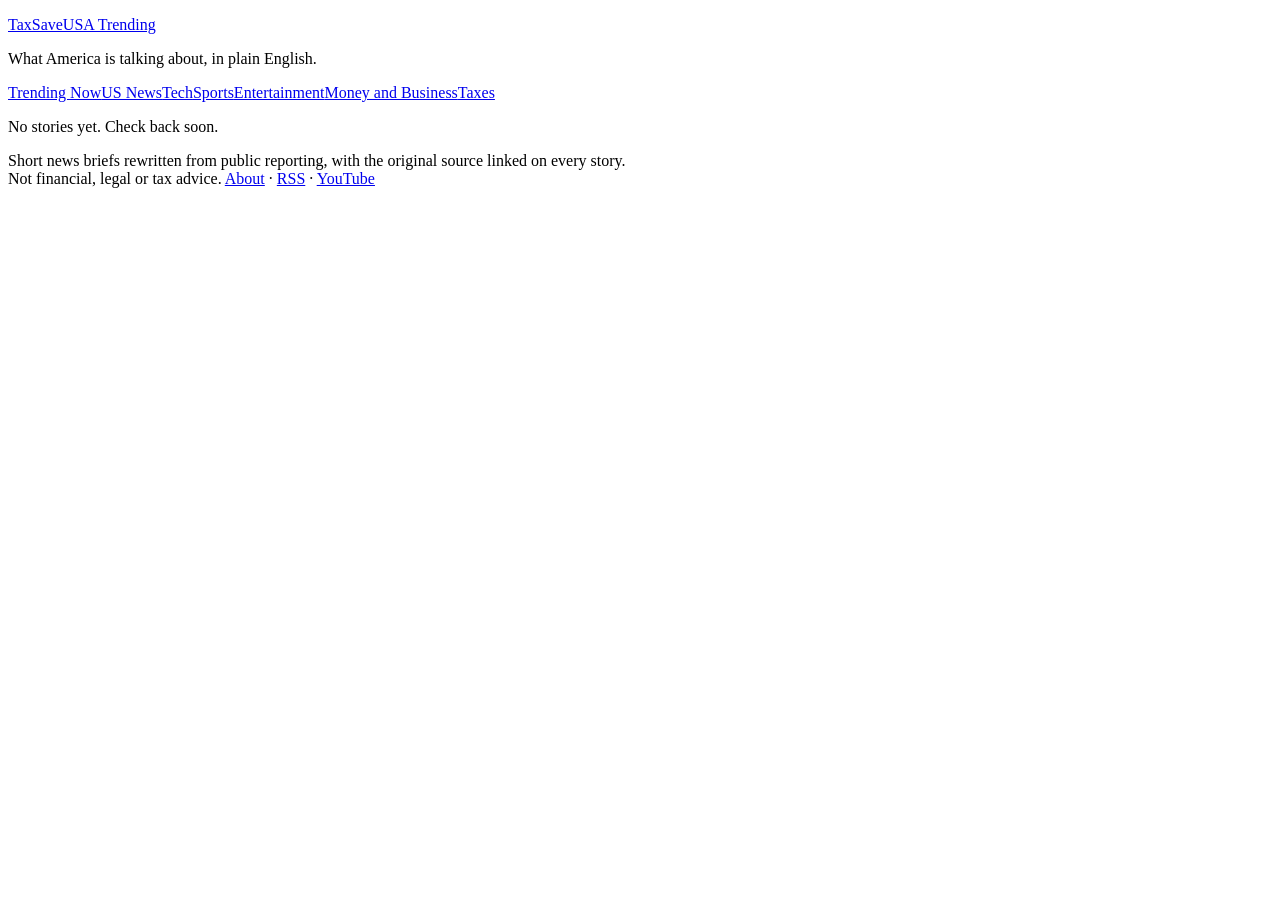
<file: docs/index.html>
<!doctype html>
<html lang="en"><head><meta charset="utf-8">
<meta name="viewport" content="width=device-width,initial-scale=1">
<title>TaxSaveUSA Trending</title>
<meta name="description" content="What America is talking about, in plain English.">
<link rel="canonical" href="https://vamseenathreddy.github.io/TaxSaveUSA/">
<link rel="alternate" type="application/rss+xml" title="TaxSaveUSA Trending" href="https://vamseenathreddy.github.io/TaxSaveUSA/feed.xml">
<meta property="og:title" content="TaxSaveUSA Trending"><meta property="og:description" content="What America is talking about, in plain English.">
<meta property="og:type" content="website"><meta property="og:url" content="https://vamseenathreddy.github.io/TaxSaveUSA/">
<meta property="og:site_name" content="TaxSaveUSA Trending">
<meta name="twitter:card" content="summary">
<link rel="stylesheet" href="https://vamseenathreddy.github.io/TaxSaveUSA/style.css">

</head><body>
<header class="site"><div class="wrap">
<p class="brand"><a href="https://vamseenathreddy.github.io/TaxSaveUSA/">TaxSaveUSA Trending</a></p>
<p class="tag">What America is talking about, in plain English.</p>
<nav class="cats"><a href="https://vamseenathreddy.github.io/TaxSaveUSA/category/trending/">Trending Now</a><a href="https://vamseenathreddy.github.io/TaxSaveUSA/category/us-news/">US News</a><a href="https://vamseenathreddy.github.io/TaxSaveUSA/category/tech/">Tech</a><a href="https://vamseenathreddy.github.io/TaxSaveUSA/category/sports/">Sports</a><a href="https://vamseenathreddy.github.io/TaxSaveUSA/category/entertainment/">Entertainment</a><a href="https://vamseenathreddy.github.io/TaxSaveUSA/category/money/">Money and Business</a><a href="https://vamseenathreddy.github.io/TaxSaveUSA/category/taxes/">Taxes</a></nav>
</div></header>
<main class="wrap">
<p>No stories yet. Check back soon.</p>
</main>
<footer><div class="wrap">
<p>Short news briefs rewritten from public reporting, with the original source linked on every story.<br>
Not financial, legal or tax advice. <a href="https://vamseenathreddy.github.io/TaxSaveUSA/about/">About</a> &middot; <a href="https://vamseenathreddy.github.io/TaxSaveUSA/feed.xml">RSS</a> &middot; <a href="https://youtube.com/@TaxSaveUSA">YouTube</a></p>
</div></footer>
</body></html>
</file>
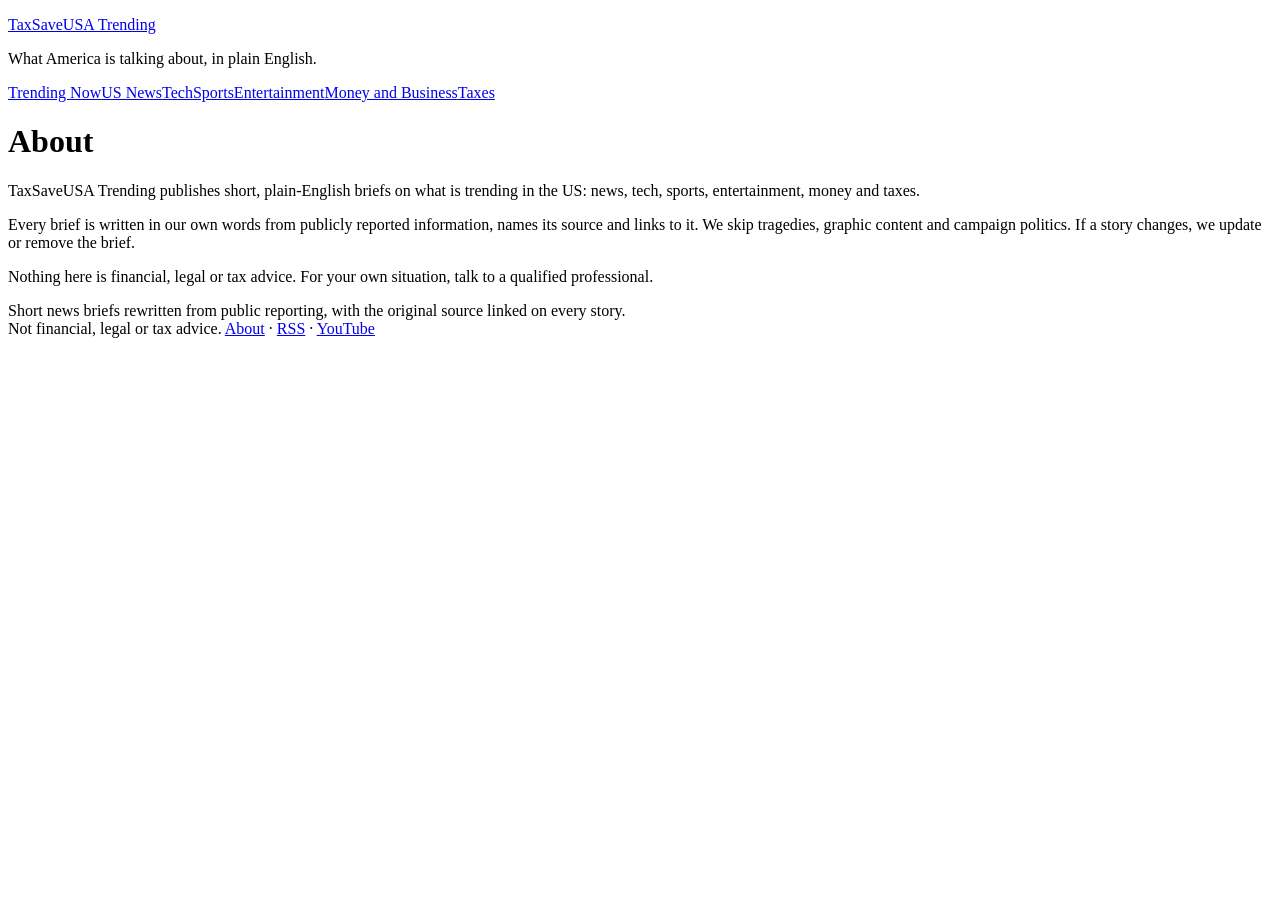
<file: docs/about/index.html>
<!doctype html>
<html lang="en"><head><meta charset="utf-8">
<meta name="viewport" content="width=device-width,initial-scale=1">
<title>About | TaxSaveUSA Trending</title>
<meta name="description" content="About this site.">
<link rel="canonical" href="https://vamseenathreddy.github.io/TaxSaveUSA/about/">
<link rel="alternate" type="application/rss+xml" title="TaxSaveUSA Trending" href="https://vamseenathreddy.github.io/TaxSaveUSA/feed.xml">
<meta property="og:title" content="About"><meta property="og:description" content="About this site.">
<meta property="og:type" content="website"><meta property="og:url" content="https://vamseenathreddy.github.io/TaxSaveUSA/about/">
<meta property="og:site_name" content="TaxSaveUSA Trending">
<meta name="twitter:card" content="summary">
<link rel="stylesheet" href="https://vamseenathreddy.github.io/TaxSaveUSA/style.css">

</head><body>
<header class="site"><div class="wrap">
<p class="brand"><a href="https://vamseenathreddy.github.io/TaxSaveUSA/">TaxSaveUSA Trending</a></p>
<p class="tag">What America is talking about, in plain English.</p>
<nav class="cats"><a href="https://vamseenathreddy.github.io/TaxSaveUSA/category/trending/">Trending Now</a><a href="https://vamseenathreddy.github.io/TaxSaveUSA/category/us-news/">US News</a><a href="https://vamseenathreddy.github.io/TaxSaveUSA/category/tech/">Tech</a><a href="https://vamseenathreddy.github.io/TaxSaveUSA/category/sports/">Sports</a><a href="https://vamseenathreddy.github.io/TaxSaveUSA/category/entertainment/">Entertainment</a><a href="https://vamseenathreddy.github.io/TaxSaveUSA/category/money/">Money and Business</a><a href="https://vamseenathreddy.github.io/TaxSaveUSA/category/taxes/">Taxes</a></nav>
</div></header>
<main class="wrap">
<h1 class='page'>About</h1><p>TaxSaveUSA Trending publishes short, plain-English briefs on what is trending in the US: news, tech, sports, entertainment, money and taxes.</p><p>Every brief is written in our own words from publicly reported information, names its source and links to it. We skip tragedies, graphic content and campaign politics. If a story changes, we update or remove the brief.</p><p>Nothing here is financial, legal or tax advice. For your own situation, talk to a qualified professional.</p>
</main>
<footer><div class="wrap">
<p>Short news briefs rewritten from public reporting, with the original source linked on every story.<br>
Not financial, legal or tax advice. <a href="https://vamseenathreddy.github.io/TaxSaveUSA/about/">About</a> &middot; <a href="https://vamseenathreddy.github.io/TaxSaveUSA/feed.xml">RSS</a> &middot; <a href="https://youtube.com/@TaxSaveUSA">YouTube</a></p>
</div></footer>
</body></html>
</file>
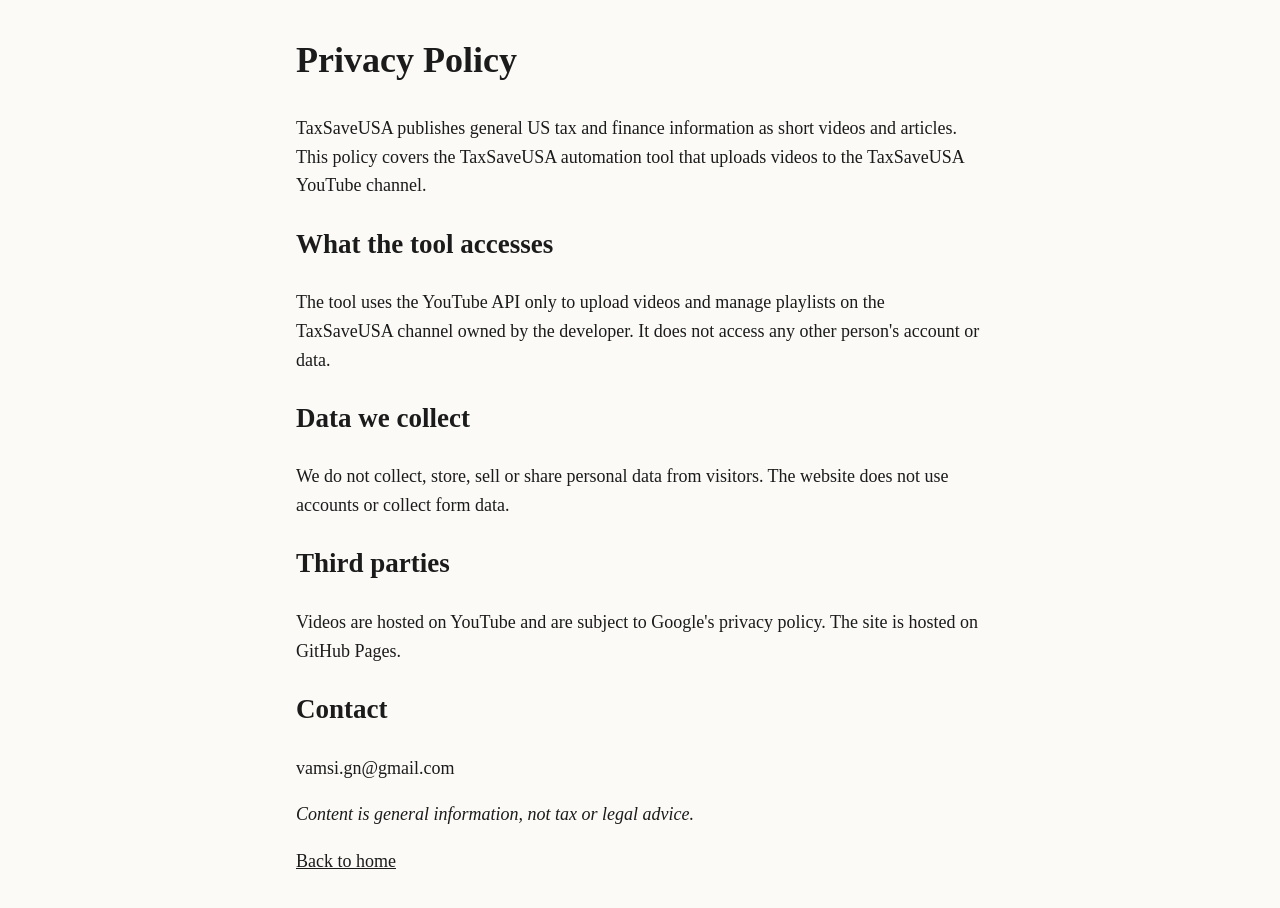
<file: docs/privacy/index.html>
<!doctype html>
<html lang="en"><head><meta charset="utf-8"><meta name="viewport" content="width=device-width,initial-scale=1">
<title>Privacy Policy | TaxSaveUSA</title><link rel="stylesheet" href="../style.css"></head>
<body><main style="max-width:720px;margin:2rem auto;padding:0 1rem;line-height:1.6">
<h1>Privacy Policy</h1>
<p>TaxSaveUSA publishes general US tax and finance information as short videos and articles. This policy covers the TaxSaveUSA automation tool that uploads videos to the TaxSaveUSA YouTube channel.</p>
<h2>What the tool accesses</h2>
<p>The tool uses the YouTube API only to upload videos and manage playlists on the TaxSaveUSA channel owned by the developer. It does not access any other person's account or data.</p>
<h2>Data we collect</h2>
<p>We do not collect, store, sell or share personal data from visitors. The website does not use accounts or collect form data.</p>
<h2>Third parties</h2>
<p>Videos are hosted on YouTube and are subject to Google's privacy policy. The site is hosted on GitHub Pages.</p>
<h2>Contact</h2>
<p>vamsi.gn@gmail.com</p>
<p><em>Content is general information, not tax or legal advice.</em></p>
<p><a href="../">Back to home</a></p>
</main></body></html>
</file>
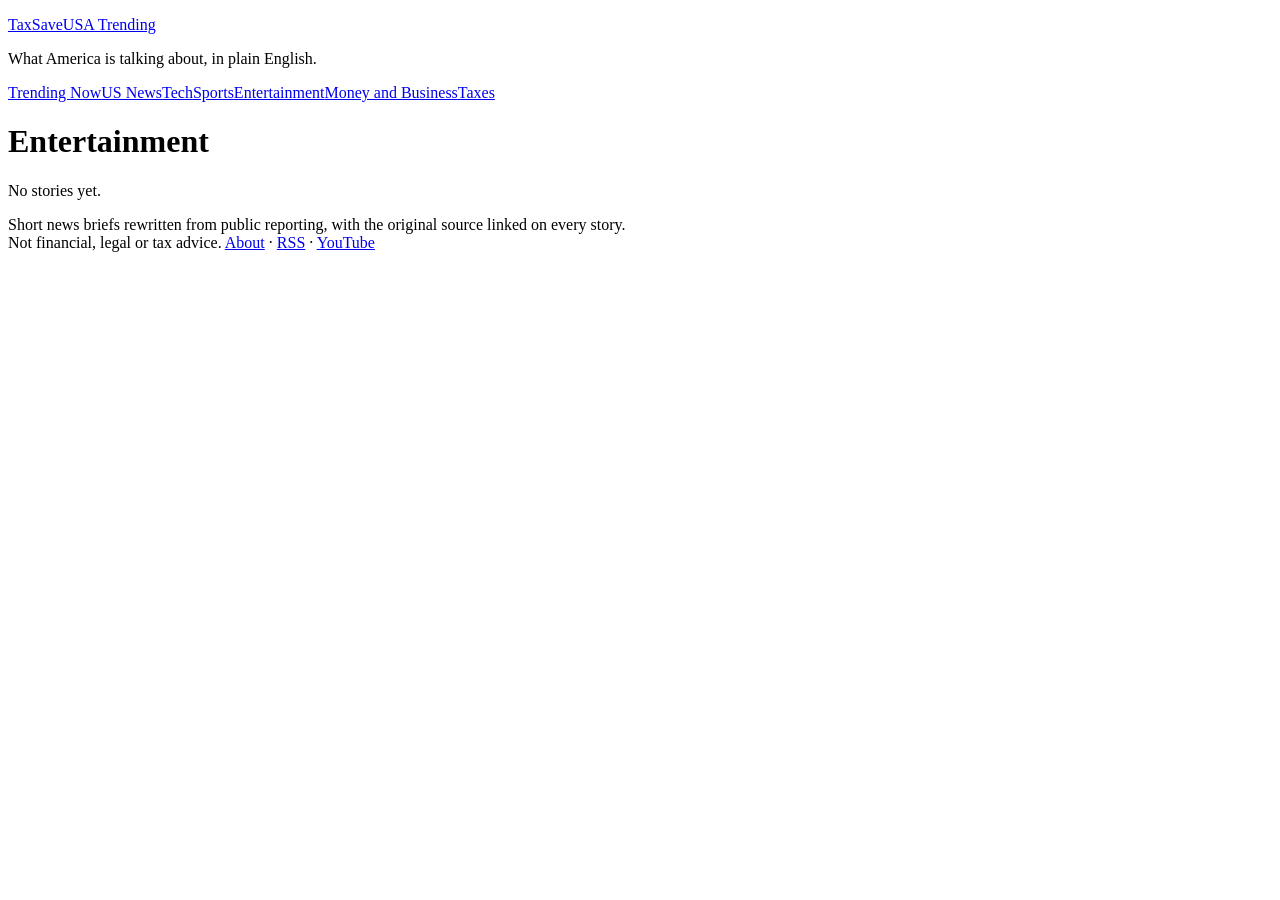
<file: docs/category/entertainment/index.html>
<!doctype html>
<html lang="en"><head><meta charset="utf-8">
<meta name="viewport" content="width=device-width,initial-scale=1">
<title>Entertainment | TaxSaveUSA Trending</title>
<meta name="description" content="Latest Entertainment stories.">
<link rel="canonical" href="https://vamseenathreddy.github.io/TaxSaveUSA/category/entertainment/">
<link rel="alternate" type="application/rss+xml" title="TaxSaveUSA Trending" href="https://vamseenathreddy.github.io/TaxSaveUSA/feed.xml">
<meta property="og:title" content="Entertainment"><meta property="og:description" content="Latest Entertainment stories.">
<meta property="og:type" content="website"><meta property="og:url" content="https://vamseenathreddy.github.io/TaxSaveUSA/category/entertainment/">
<meta property="og:site_name" content="TaxSaveUSA Trending">
<meta name="twitter:card" content="summary">
<link rel="stylesheet" href="https://vamseenathreddy.github.io/TaxSaveUSA/style.css">

</head><body>
<header class="site"><div class="wrap">
<p class="brand"><a href="https://vamseenathreddy.github.io/TaxSaveUSA/">TaxSaveUSA Trending</a></p>
<p class="tag">What America is talking about, in plain English.</p>
<nav class="cats"><a href="https://vamseenathreddy.github.io/TaxSaveUSA/category/trending/">Trending Now</a><a href="https://vamseenathreddy.github.io/TaxSaveUSA/category/us-news/">US News</a><a href="https://vamseenathreddy.github.io/TaxSaveUSA/category/tech/">Tech</a><a href="https://vamseenathreddy.github.io/TaxSaveUSA/category/sports/">Sports</a><a href="https://vamseenathreddy.github.io/TaxSaveUSA/category/entertainment/" class=on>Entertainment</a><a href="https://vamseenathreddy.github.io/TaxSaveUSA/category/money/">Money and Business</a><a href="https://vamseenathreddy.github.io/TaxSaveUSA/category/taxes/">Taxes</a></nav>
</div></header>
<main class="wrap">
<h1 class="page">Entertainment</h1><p>No stories yet.</p>
</main>
<footer><div class="wrap">
<p>Short news briefs rewritten from public reporting, with the original source linked on every story.<br>
Not financial, legal or tax advice. <a href="https://vamseenathreddy.github.io/TaxSaveUSA/about/">About</a> &middot; <a href="https://vamseenathreddy.github.io/TaxSaveUSA/feed.xml">RSS</a> &middot; <a href="https://youtube.com/@TaxSaveUSA">YouTube</a></p>
</div></footer>
</body></html>
</file>
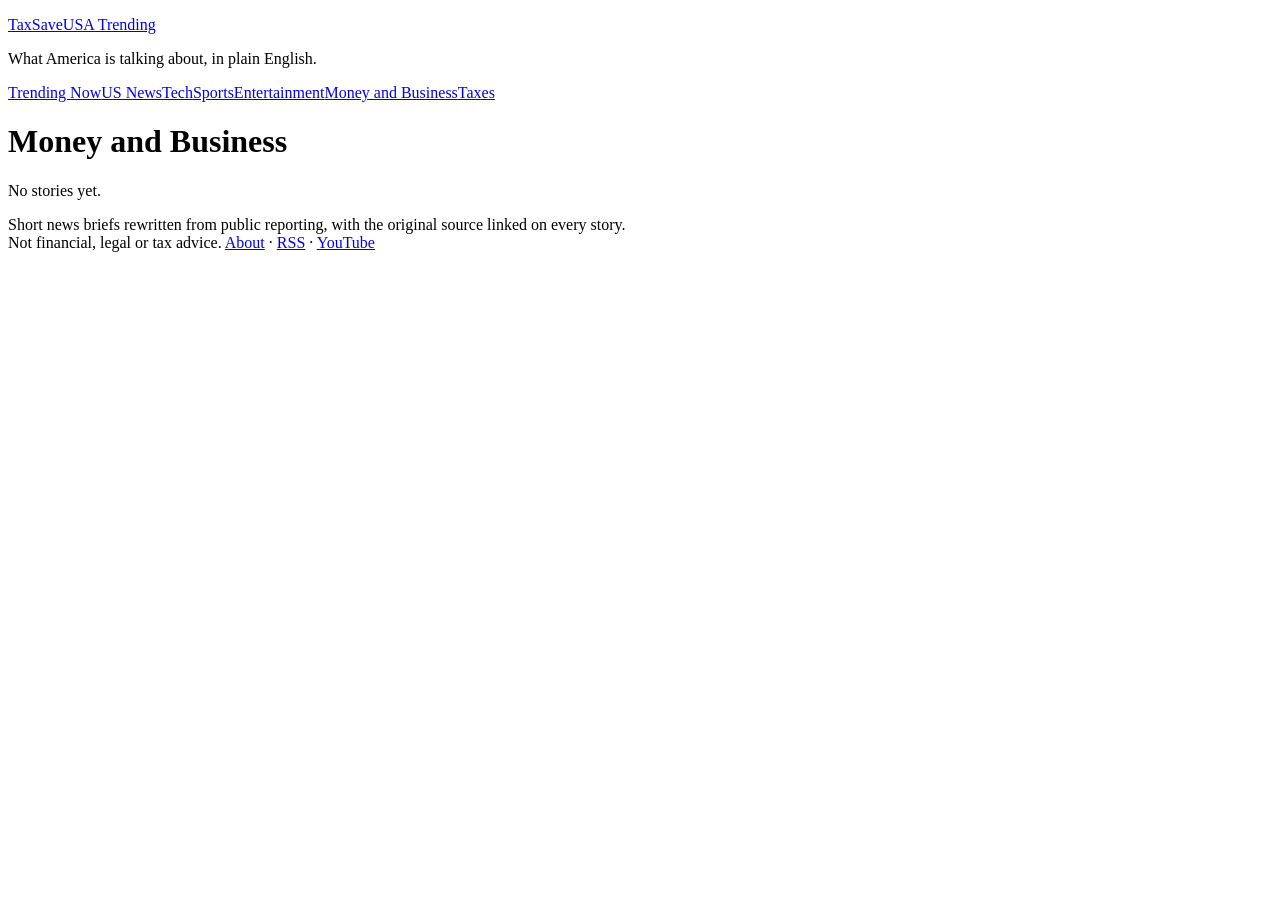
<file: docs/category/money/index.html>
<!doctype html>
<html lang="en"><head><meta charset="utf-8">
<meta name="viewport" content="width=device-width,initial-scale=1">
<title>Money and Business | TaxSaveUSA Trending</title>
<meta name="description" content="Latest Money and Business stories.">
<link rel="canonical" href="https://vamseenathreddy.github.io/TaxSaveUSA/category/money/">
<link rel="alternate" type="application/rss+xml" title="TaxSaveUSA Trending" href="https://vamseenathreddy.github.io/TaxSaveUSA/feed.xml">
<meta property="og:title" content="Money and Business"><meta property="og:description" content="Latest Money and Business stories.">
<meta property="og:type" content="website"><meta property="og:url" content="https://vamseenathreddy.github.io/TaxSaveUSA/category/money/">
<meta property="og:site_name" content="TaxSaveUSA Trending">
<meta name="twitter:card" content="summary">
<link rel="stylesheet" href="https://vamseenathreddy.github.io/TaxSaveUSA/style.css">

</head><body>
<header class="site"><div class="wrap">
<p class="brand"><a href="https://vamseenathreddy.github.io/TaxSaveUSA/">TaxSaveUSA Trending</a></p>
<p class="tag">What America is talking about, in plain English.</p>
<nav class="cats"><a href="https://vamseenathreddy.github.io/TaxSaveUSA/category/trending/">Trending Now</a><a href="https://vamseenathreddy.github.io/TaxSaveUSA/category/us-news/">US News</a><a href="https://vamseenathreddy.github.io/TaxSaveUSA/category/tech/">Tech</a><a href="https://vamseenathreddy.github.io/TaxSaveUSA/category/sports/">Sports</a><a href="https://vamseenathreddy.github.io/TaxSaveUSA/category/entertainment/">Entertainment</a><a href="https://vamseenathreddy.github.io/TaxSaveUSA/category/money/" class=on>Money and Business</a><a href="https://vamseenathreddy.github.io/TaxSaveUSA/category/taxes/">Taxes</a></nav>
</div></header>
<main class="wrap">
<h1 class="page">Money and Business</h1><p>No stories yet.</p>
</main>
<footer><div class="wrap">
<p>Short news briefs rewritten from public reporting, with the original source linked on every story.<br>
Not financial, legal or tax advice. <a href="https://vamseenathreddy.github.io/TaxSaveUSA/about/">About</a> &middot; <a href="https://vamseenathreddy.github.io/TaxSaveUSA/feed.xml">RSS</a> &middot; <a href="https://youtube.com/@TaxSaveUSA">YouTube</a></p>
</div></footer>
</body></html>
</file>
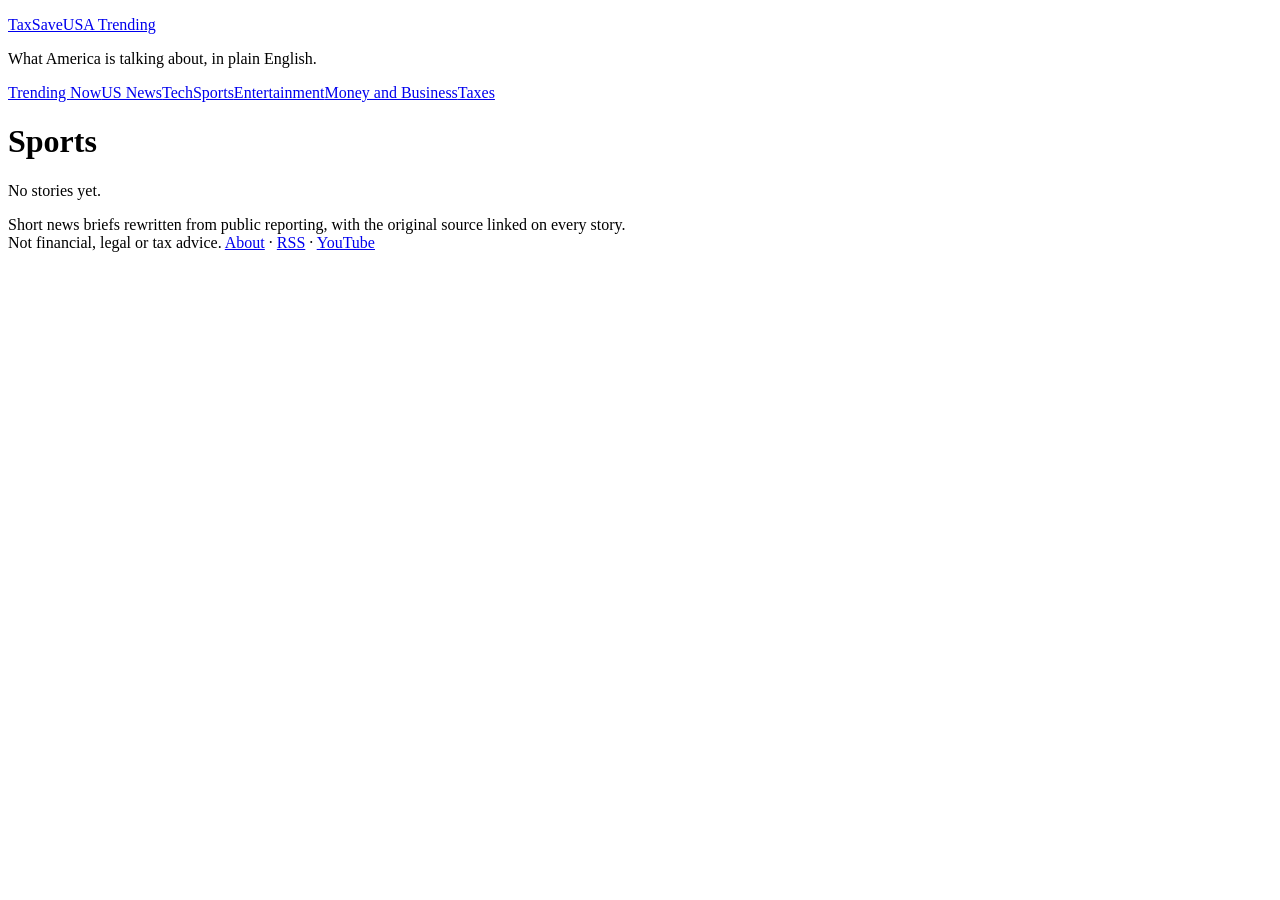
<file: docs/category/sports/index.html>
<!doctype html>
<html lang="en"><head><meta charset="utf-8">
<meta name="viewport" content="width=device-width,initial-scale=1">
<title>Sports | TaxSaveUSA Trending</title>
<meta name="description" content="Latest Sports stories.">
<link rel="canonical" href="https://vamseenathreddy.github.io/TaxSaveUSA/category/sports/">
<link rel="alternate" type="application/rss+xml" title="TaxSaveUSA Trending" href="https://vamseenathreddy.github.io/TaxSaveUSA/feed.xml">
<meta property="og:title" content="Sports"><meta property="og:description" content="Latest Sports stories.">
<meta property="og:type" content="website"><meta property="og:url" content="https://vamseenathreddy.github.io/TaxSaveUSA/category/sports/">
<meta property="og:site_name" content="TaxSaveUSA Trending">
<meta name="twitter:card" content="summary">
<link rel="stylesheet" href="https://vamseenathreddy.github.io/TaxSaveUSA/style.css">

</head><body>
<header class="site"><div class="wrap">
<p class="brand"><a href="https://vamseenathreddy.github.io/TaxSaveUSA/">TaxSaveUSA Trending</a></p>
<p class="tag">What America is talking about, in plain English.</p>
<nav class="cats"><a href="https://vamseenathreddy.github.io/TaxSaveUSA/category/trending/">Trending Now</a><a href="https://vamseenathreddy.github.io/TaxSaveUSA/category/us-news/">US News</a><a href="https://vamseenathreddy.github.io/TaxSaveUSA/category/tech/">Tech</a><a href="https://vamseenathreddy.github.io/TaxSaveUSA/category/sports/" class=on>Sports</a><a href="https://vamseenathreddy.github.io/TaxSaveUSA/category/entertainment/">Entertainment</a><a href="https://vamseenathreddy.github.io/TaxSaveUSA/category/money/">Money and Business</a><a href="https://vamseenathreddy.github.io/TaxSaveUSA/category/taxes/">Taxes</a></nav>
</div></header>
<main class="wrap">
<h1 class="page">Sports</h1><p>No stories yet.</p>
</main>
<footer><div class="wrap">
<p>Short news briefs rewritten from public reporting, with the original source linked on every story.<br>
Not financial, legal or tax advice. <a href="https://vamseenathreddy.github.io/TaxSaveUSA/about/">About</a> &middot; <a href="https://vamseenathreddy.github.io/TaxSaveUSA/feed.xml">RSS</a> &middot; <a href="https://youtube.com/@TaxSaveUSA">YouTube</a></p>
</div></footer>
</body></html>
</file>
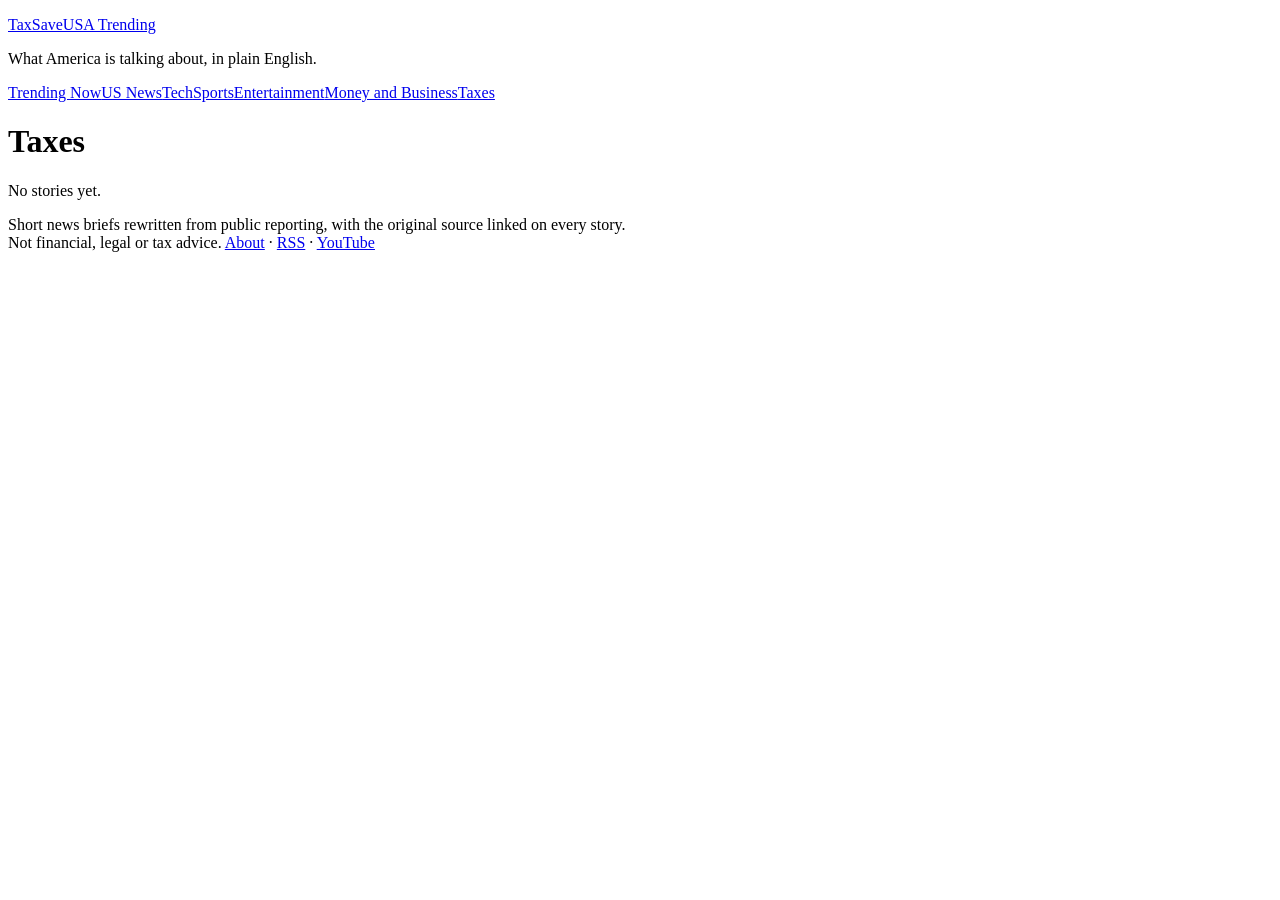
<file: docs/category/taxes/index.html>
<!doctype html>
<html lang="en"><head><meta charset="utf-8">
<meta name="viewport" content="width=device-width,initial-scale=1">
<title>Taxes | TaxSaveUSA Trending</title>
<meta name="description" content="Latest Taxes stories.">
<link rel="canonical" href="https://vamseenathreddy.github.io/TaxSaveUSA/category/taxes/">
<link rel="alternate" type="application/rss+xml" title="TaxSaveUSA Trending" href="https://vamseenathreddy.github.io/TaxSaveUSA/feed.xml">
<meta property="og:title" content="Taxes"><meta property="og:description" content="Latest Taxes stories.">
<meta property="og:type" content="website"><meta property="og:url" content="https://vamseenathreddy.github.io/TaxSaveUSA/category/taxes/">
<meta property="og:site_name" content="TaxSaveUSA Trending">
<meta name="twitter:card" content="summary">
<link rel="stylesheet" href="https://vamseenathreddy.github.io/TaxSaveUSA/style.css">

</head><body>
<header class="site"><div class="wrap">
<p class="brand"><a href="https://vamseenathreddy.github.io/TaxSaveUSA/">TaxSaveUSA Trending</a></p>
<p class="tag">What America is talking about, in plain English.</p>
<nav class="cats"><a href="https://vamseenathreddy.github.io/TaxSaveUSA/category/trending/">Trending Now</a><a href="https://vamseenathreddy.github.io/TaxSaveUSA/category/us-news/">US News</a><a href="https://vamseenathreddy.github.io/TaxSaveUSA/category/tech/">Tech</a><a href="https://vamseenathreddy.github.io/TaxSaveUSA/category/sports/">Sports</a><a href="https://vamseenathreddy.github.io/TaxSaveUSA/category/entertainment/">Entertainment</a><a href="https://vamseenathreddy.github.io/TaxSaveUSA/category/money/">Money and Business</a><a href="https://vamseenathreddy.github.io/TaxSaveUSA/category/taxes/" class=on>Taxes</a></nav>
</div></header>
<main class="wrap">
<h1 class="page">Taxes</h1><p>No stories yet.</p>
</main>
<footer><div class="wrap">
<p>Short news briefs rewritten from public reporting, with the original source linked on every story.<br>
Not financial, legal or tax advice. <a href="https://vamseenathreddy.github.io/TaxSaveUSA/about/">About</a> &middot; <a href="https://vamseenathreddy.github.io/TaxSaveUSA/feed.xml">RSS</a> &middot; <a href="https://youtube.com/@TaxSaveUSA">YouTube</a></p>
</div></footer>
</body></html>
</file>
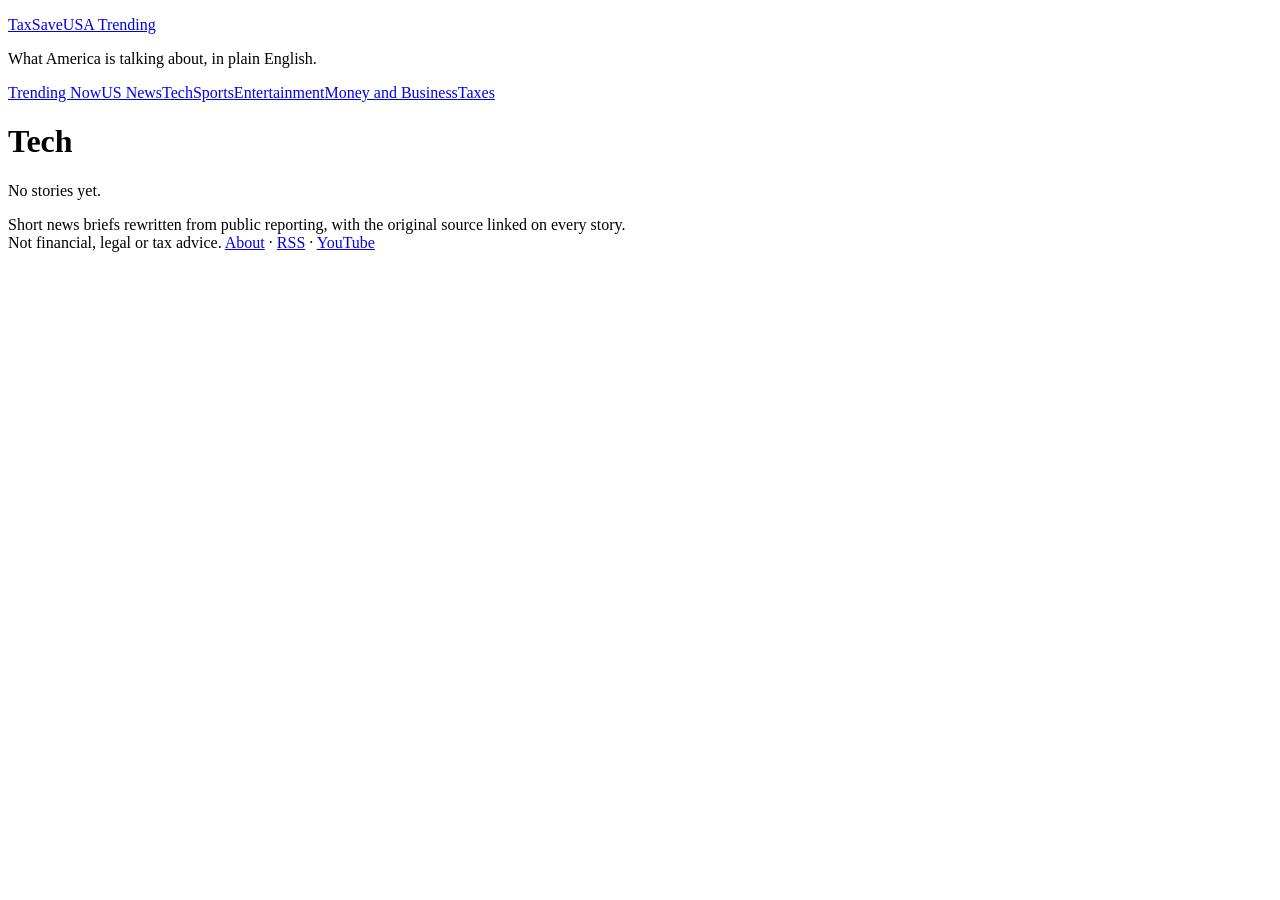
<file: docs/category/tech/index.html>
<!doctype html>
<html lang="en"><head><meta charset="utf-8">
<meta name="viewport" content="width=device-width,initial-scale=1">
<title>Tech | TaxSaveUSA Trending</title>
<meta name="description" content="Latest Tech stories.">
<link rel="canonical" href="https://vamseenathreddy.github.io/TaxSaveUSA/category/tech/">
<link rel="alternate" type="application/rss+xml" title="TaxSaveUSA Trending" href="https://vamseenathreddy.github.io/TaxSaveUSA/feed.xml">
<meta property="og:title" content="Tech"><meta property="og:description" content="Latest Tech stories.">
<meta property="og:type" content="website"><meta property="og:url" content="https://vamseenathreddy.github.io/TaxSaveUSA/category/tech/">
<meta property="og:site_name" content="TaxSaveUSA Trending">
<meta name="twitter:card" content="summary">
<link rel="stylesheet" href="https://vamseenathreddy.github.io/TaxSaveUSA/style.css">

</head><body>
<header class="site"><div class="wrap">
<p class="brand"><a href="https://vamseenathreddy.github.io/TaxSaveUSA/">TaxSaveUSA Trending</a></p>
<p class="tag">What America is talking about, in plain English.</p>
<nav class="cats"><a href="https://vamseenathreddy.github.io/TaxSaveUSA/category/trending/">Trending Now</a><a href="https://vamseenathreddy.github.io/TaxSaveUSA/category/us-news/">US News</a><a href="https://vamseenathreddy.github.io/TaxSaveUSA/category/tech/" class=on>Tech</a><a href="https://vamseenathreddy.github.io/TaxSaveUSA/category/sports/">Sports</a><a href="https://vamseenathreddy.github.io/TaxSaveUSA/category/entertainment/">Entertainment</a><a href="https://vamseenathreddy.github.io/TaxSaveUSA/category/money/">Money and Business</a><a href="https://vamseenathreddy.github.io/TaxSaveUSA/category/taxes/">Taxes</a></nav>
</div></header>
<main class="wrap">
<h1 class="page">Tech</h1><p>No stories yet.</p>
</main>
<footer><div class="wrap">
<p>Short news briefs rewritten from public reporting, with the original source linked on every story.<br>
Not financial, legal or tax advice. <a href="https://vamseenathreddy.github.io/TaxSaveUSA/about/">About</a> &middot; <a href="https://vamseenathreddy.github.io/TaxSaveUSA/feed.xml">RSS</a> &middot; <a href="https://youtube.com/@TaxSaveUSA">YouTube</a></p>
</div></footer>
</body></html>
</file>
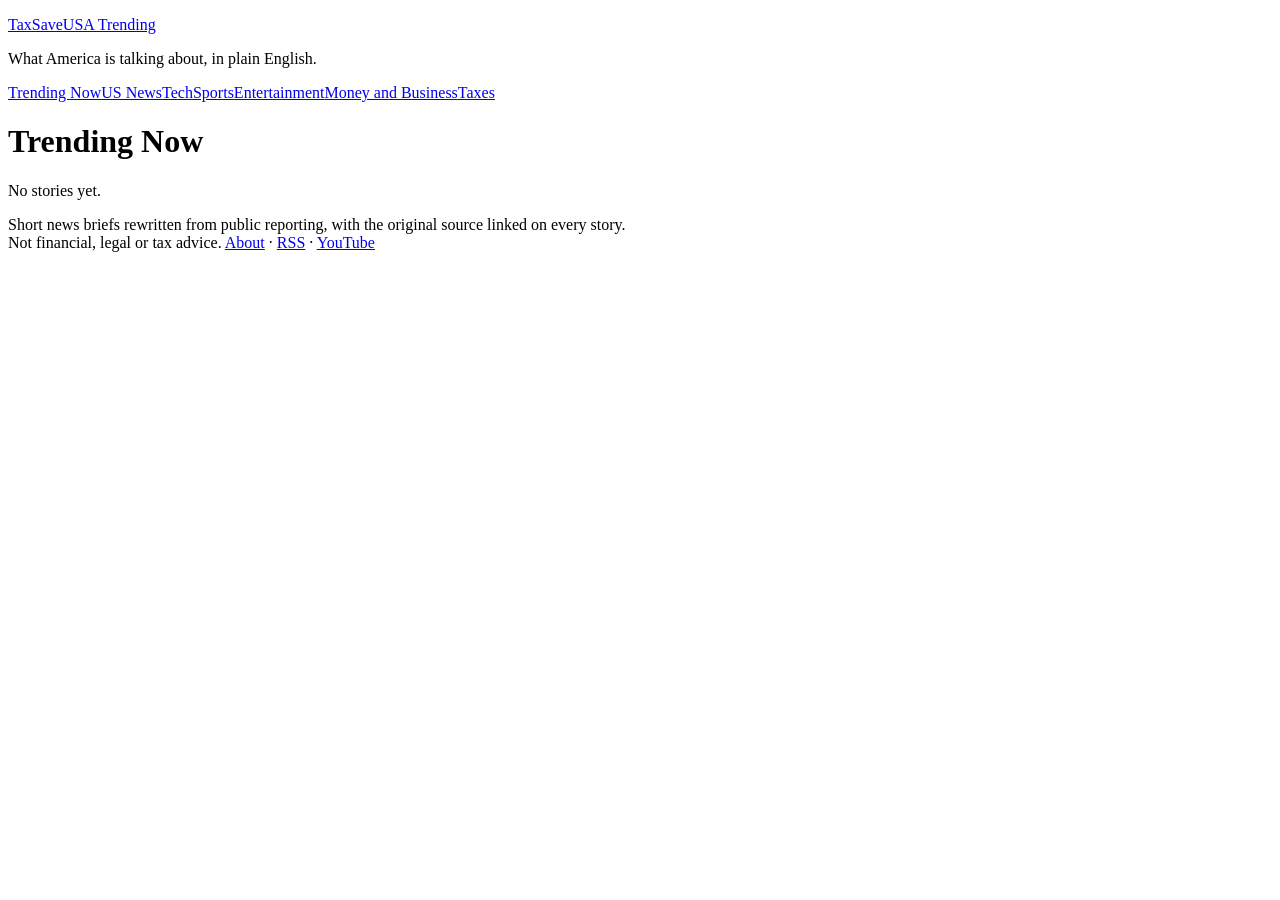
<file: docs/category/trending/index.html>
<!doctype html>
<html lang="en"><head><meta charset="utf-8">
<meta name="viewport" content="width=device-width,initial-scale=1">
<title>Trending Now | TaxSaveUSA Trending</title>
<meta name="description" content="Latest Trending Now stories.">
<link rel="canonical" href="https://vamseenathreddy.github.io/TaxSaveUSA/category/trending/">
<link rel="alternate" type="application/rss+xml" title="TaxSaveUSA Trending" href="https://vamseenathreddy.github.io/TaxSaveUSA/feed.xml">
<meta property="og:title" content="Trending Now"><meta property="og:description" content="Latest Trending Now stories.">
<meta property="og:type" content="website"><meta property="og:url" content="https://vamseenathreddy.github.io/TaxSaveUSA/category/trending/">
<meta property="og:site_name" content="TaxSaveUSA Trending">
<meta name="twitter:card" content="summary">
<link rel="stylesheet" href="https://vamseenathreddy.github.io/TaxSaveUSA/style.css">

</head><body>
<header class="site"><div class="wrap">
<p class="brand"><a href="https://vamseenathreddy.github.io/TaxSaveUSA/">TaxSaveUSA Trending</a></p>
<p class="tag">What America is talking about, in plain English.</p>
<nav class="cats"><a href="https://vamseenathreddy.github.io/TaxSaveUSA/category/trending/" class=on>Trending Now</a><a href="https://vamseenathreddy.github.io/TaxSaveUSA/category/us-news/">US News</a><a href="https://vamseenathreddy.github.io/TaxSaveUSA/category/tech/">Tech</a><a href="https://vamseenathreddy.github.io/TaxSaveUSA/category/sports/">Sports</a><a href="https://vamseenathreddy.github.io/TaxSaveUSA/category/entertainment/">Entertainment</a><a href="https://vamseenathreddy.github.io/TaxSaveUSA/category/money/">Money and Business</a><a href="https://vamseenathreddy.github.io/TaxSaveUSA/category/taxes/">Taxes</a></nav>
</div></header>
<main class="wrap">
<h1 class="page">Trending Now</h1><p>No stories yet.</p>
</main>
<footer><div class="wrap">
<p>Short news briefs rewritten from public reporting, with the original source linked on every story.<br>
Not financial, legal or tax advice. <a href="https://vamseenathreddy.github.io/TaxSaveUSA/about/">About</a> &middot; <a href="https://vamseenathreddy.github.io/TaxSaveUSA/feed.xml">RSS</a> &middot; <a href="https://youtube.com/@TaxSaveUSA">YouTube</a></p>
</div></footer>
</body></html>
</file>
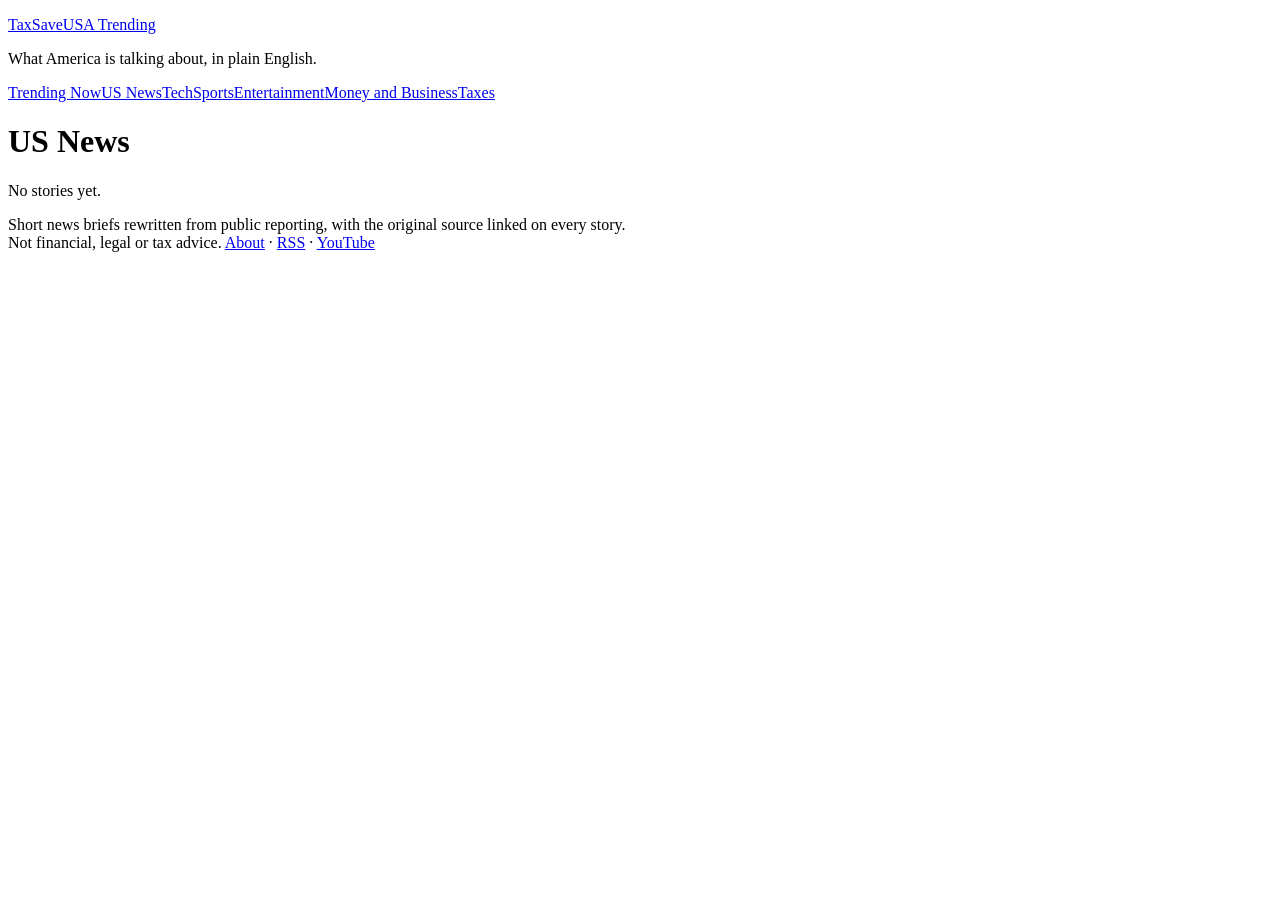
<file: docs/category/us-news/index.html>
<!doctype html>
<html lang="en"><head><meta charset="utf-8">
<meta name="viewport" content="width=device-width,initial-scale=1">
<title>US News | TaxSaveUSA Trending</title>
<meta name="description" content="Latest US News stories.">
<link rel="canonical" href="https://vamseenathreddy.github.io/TaxSaveUSA/category/us-news/">
<link rel="alternate" type="application/rss+xml" title="TaxSaveUSA Trending" href="https://vamseenathreddy.github.io/TaxSaveUSA/feed.xml">
<meta property="og:title" content="US News"><meta property="og:description" content="Latest US News stories.">
<meta property="og:type" content="website"><meta property="og:url" content="https://vamseenathreddy.github.io/TaxSaveUSA/category/us-news/">
<meta property="og:site_name" content="TaxSaveUSA Trending">
<meta name="twitter:card" content="summary">
<link rel="stylesheet" href="https://vamseenathreddy.github.io/TaxSaveUSA/style.css">

</head><body>
<header class="site"><div class="wrap">
<p class="brand"><a href="https://vamseenathreddy.github.io/TaxSaveUSA/">TaxSaveUSA Trending</a></p>
<p class="tag">What America is talking about, in plain English.</p>
<nav class="cats"><a href="https://vamseenathreddy.github.io/TaxSaveUSA/category/trending/">Trending Now</a><a href="https://vamseenathreddy.github.io/TaxSaveUSA/category/us-news/" class=on>US News</a><a href="https://vamseenathreddy.github.io/TaxSaveUSA/category/tech/">Tech</a><a href="https://vamseenathreddy.github.io/TaxSaveUSA/category/sports/">Sports</a><a href="https://vamseenathreddy.github.io/TaxSaveUSA/category/entertainment/">Entertainment</a><a href="https://vamseenathreddy.github.io/TaxSaveUSA/category/money/">Money and Business</a><a href="https://vamseenathreddy.github.io/TaxSaveUSA/category/taxes/">Taxes</a></nav>
</div></header>
<main class="wrap">
<h1 class="page">US News</h1><p>No stories yet.</p>
</main>
<footer><div class="wrap">
<p>Short news briefs rewritten from public reporting, with the original source linked on every story.<br>
Not financial, legal or tax advice. <a href="https://vamseenathreddy.github.io/TaxSaveUSA/about/">About</a> &middot; <a href="https://vamseenathreddy.github.io/TaxSaveUSA/feed.xml">RSS</a> &middot; <a href="https://youtube.com/@TaxSaveUSA">YouTube</a></p>
</div></footer>
</body></html>
</file>
<file: docs/style.css>
:root{--bg:#fbfaf7;--fg:#1b1b1b;--muted:#6a6a6a;--line:#e4e0d8;--accent:#b3261e;--card:#fff}
@media (prefers-color-scheme:dark){:root{--bg:#141414;--fg:#ecebe6;--muted:#9a9a94;--line:#2c2c2a;--accent:#ff6b5e;--card:#1c1c1b}}
*{box-sizing:border-box}
body{margin:0;background:var(--bg);color:var(--fg);font:18px/1.65 Georgia,'Times New Roman',serif}
a{color:inherit}
.wrap{max-width:720px;margin:0 auto;padding:0 20px}
header.site{border-bottom:3px double var(--line);padding:26px 0 14px;text-align:center}
header.site a{text-decoration:none}
.brand{font-size:34px;font-weight:700;letter-spacing:-.5px;margin:0}
.tag{color:var(--muted);font-style:italic;margin:4px 0 14px;font-size:16px}
nav.cats{display:flex;flex-wrap:wrap;gap:6px 18px;justify-content:center;font:600 13px/1 system-ui,sans-serif;text-transform:uppercase;letter-spacing:.06em}
nav.cats a{text-decoration:none;color:var(--muted);padding:4px 0}
nav.cats a:hover,nav.cats a.on{color:var(--accent)}
.kicker{font:700 12px/1 system-ui,sans-serif;text-transform:uppercase;letter-spacing:.08em;color:var(--accent)}
article.card{padding:22px 0;border-bottom:1px solid var(--line)}
article.card h2{font-size:25px;line-height:1.25;margin:6px 0}
article.card h2 a{text-decoration:none}
article.card h2 a:hover{text-decoration:underline}
.dek{color:var(--muted);margin:2px 0 6px}
.meta{font:13px/1.4 system-ui,sans-serif;color:var(--muted)}
h1.title{font-size:36px;line-height:1.15;margin:10px 0 8px;letter-spacing:-.5px}
.body p{margin:0 0 1.1em}
.source{border-top:1px solid var(--line);margin-top:28px;padding-top:14px;font:15px/1.5 system-ui,sans-serif;color:var(--muted)}
footer{border-top:3px double var(--line);margin-top:40px;padding:20px 0 50px;text-align:center;font:14px/1.6 system-ui,sans-serif;color:var(--muted)}
h1.page{font-size:30px;margin:28px 0 0}
@media (max-width:520px){h1.title{font-size:29px}.brand{font-size:28px}body{font-size:17px}}
</file>
